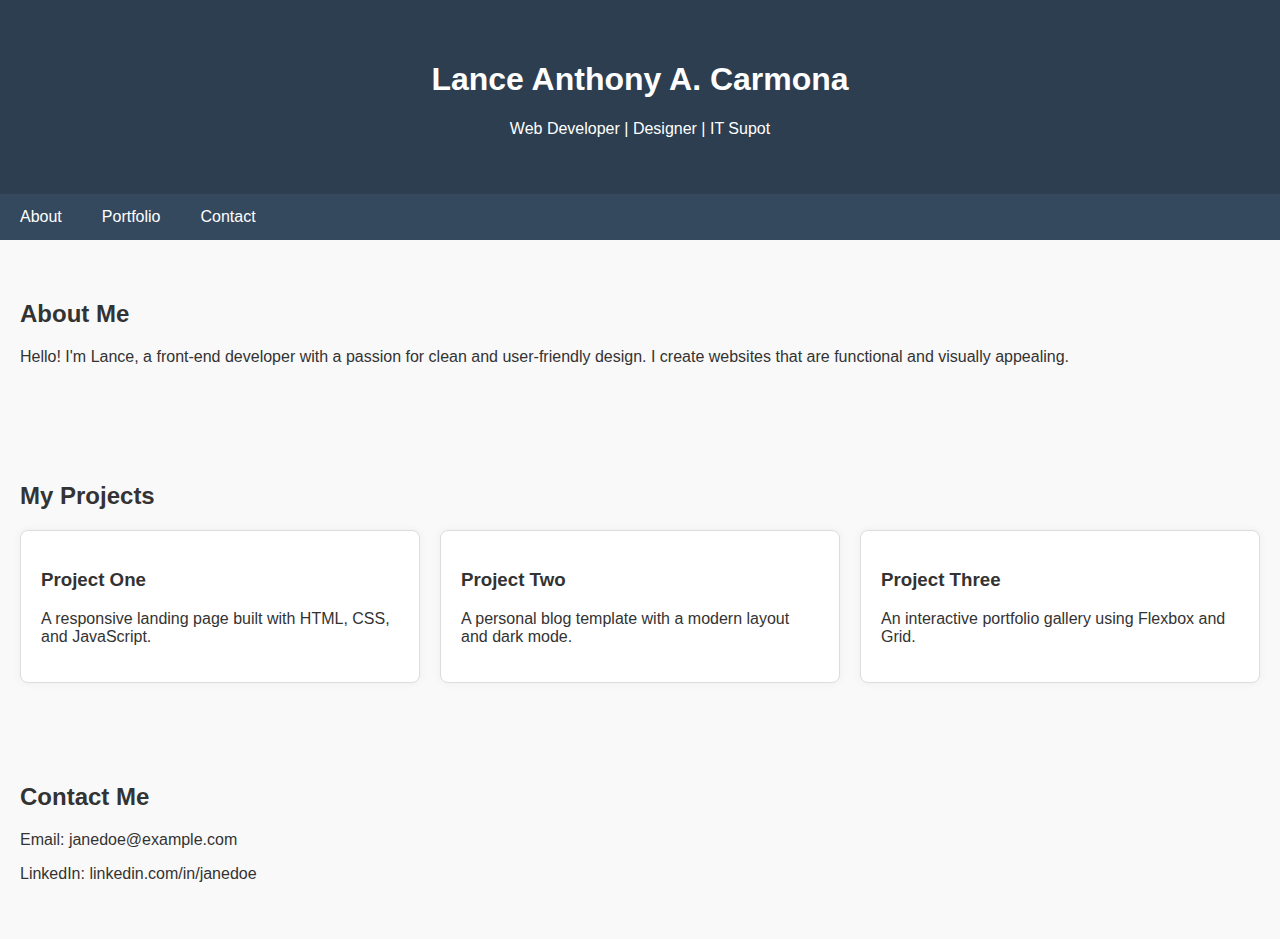
<file: index.html>
<!DOCTYPE html>
<html lang="en">
<head>
  <meta charset="UTF-8" />
  <meta name="viewport" content="width=device-width, initial-scale=1.0" />
  <title>My Portfolio</title>
  <style>
    body {
      margin: 0;
      font-family: 'Segoe UI', sans-serif;
      background-color: #f9f9f9;
      color: #333;
    }

    header {
      background-color: #2c3e50;
      color: white;
      padding: 40px 20px;
      text-align: center;
    }

    nav {
      background-color: #34495e;
      overflow: hidden;
    }

    nav a {
      float: left;
      display: block;
      color: white;
      padding: 14px 20px;
      text-decoration: none;
    }

    nav a:hover {
      background-color: #1abc9c;
      color: white;
    }

    section {
      padding: 40px 20px;
    }

    .projects {
      display: grid;
      grid-template-columns: repeat(auto-fit, minmax(250px, 1fr));
      gap: 20px;
    }

    .project {
      background-color: white;
      padding: 20px;
      border: 1px solid #ddd;
      border-radius: 8px;
      box-shadow: 0 0 10px rgba(0, 0, 0, 0.05);
    }

    footer {
      background-color: #2c3e50;
      color: white;
      text-align: center;
      padding: 20px;
    }
  </style>
</head>
<body>

  <header>
    <h1>Lance Anthony A. Carmona</h1>
    <p>Web Developer | Designer | IT Supot</p>
  </header>

  <nav>
    <a href="#about">About</a>
    <a href="#portfolio">Portfolio</a>
    <a href="#contact">Contact</a>
  </nav>

  <section id="about">
    <h2>About Me</h2>
    <p>Hello! I'm Lance, a front-end developer with a passion for clean and user-friendly design. I create websites that are functional and visually appealing.</p>
  </section>

  <section id="portfolio">
    <h2>My Projects</h2>
    <div class="projects">
      <div class="project">
        <h3>Project One</h3>
        <p>A responsive landing page built with HTML, CSS, and JavaScript.</p>
      </div>
      <div class="project">
        <h3>Project Two</h3>
        <p>A personal blog template with a modern layout and dark mode.</p>
      </div>
      <div class="project">
        <h3>Project Three</h3>
        <p>An interactive portfolio gallery using Flexbox and Grid.</p>
      </div>
    </div>
  </section>

  <section id="contact">
    <h2>Contact Me</h2>
    <p>Email: janedoe@example.com</p>
    <p>LinkedIn: linkedin.com/in/janedoe</p>
  </section>
</body>
</html>
</file>
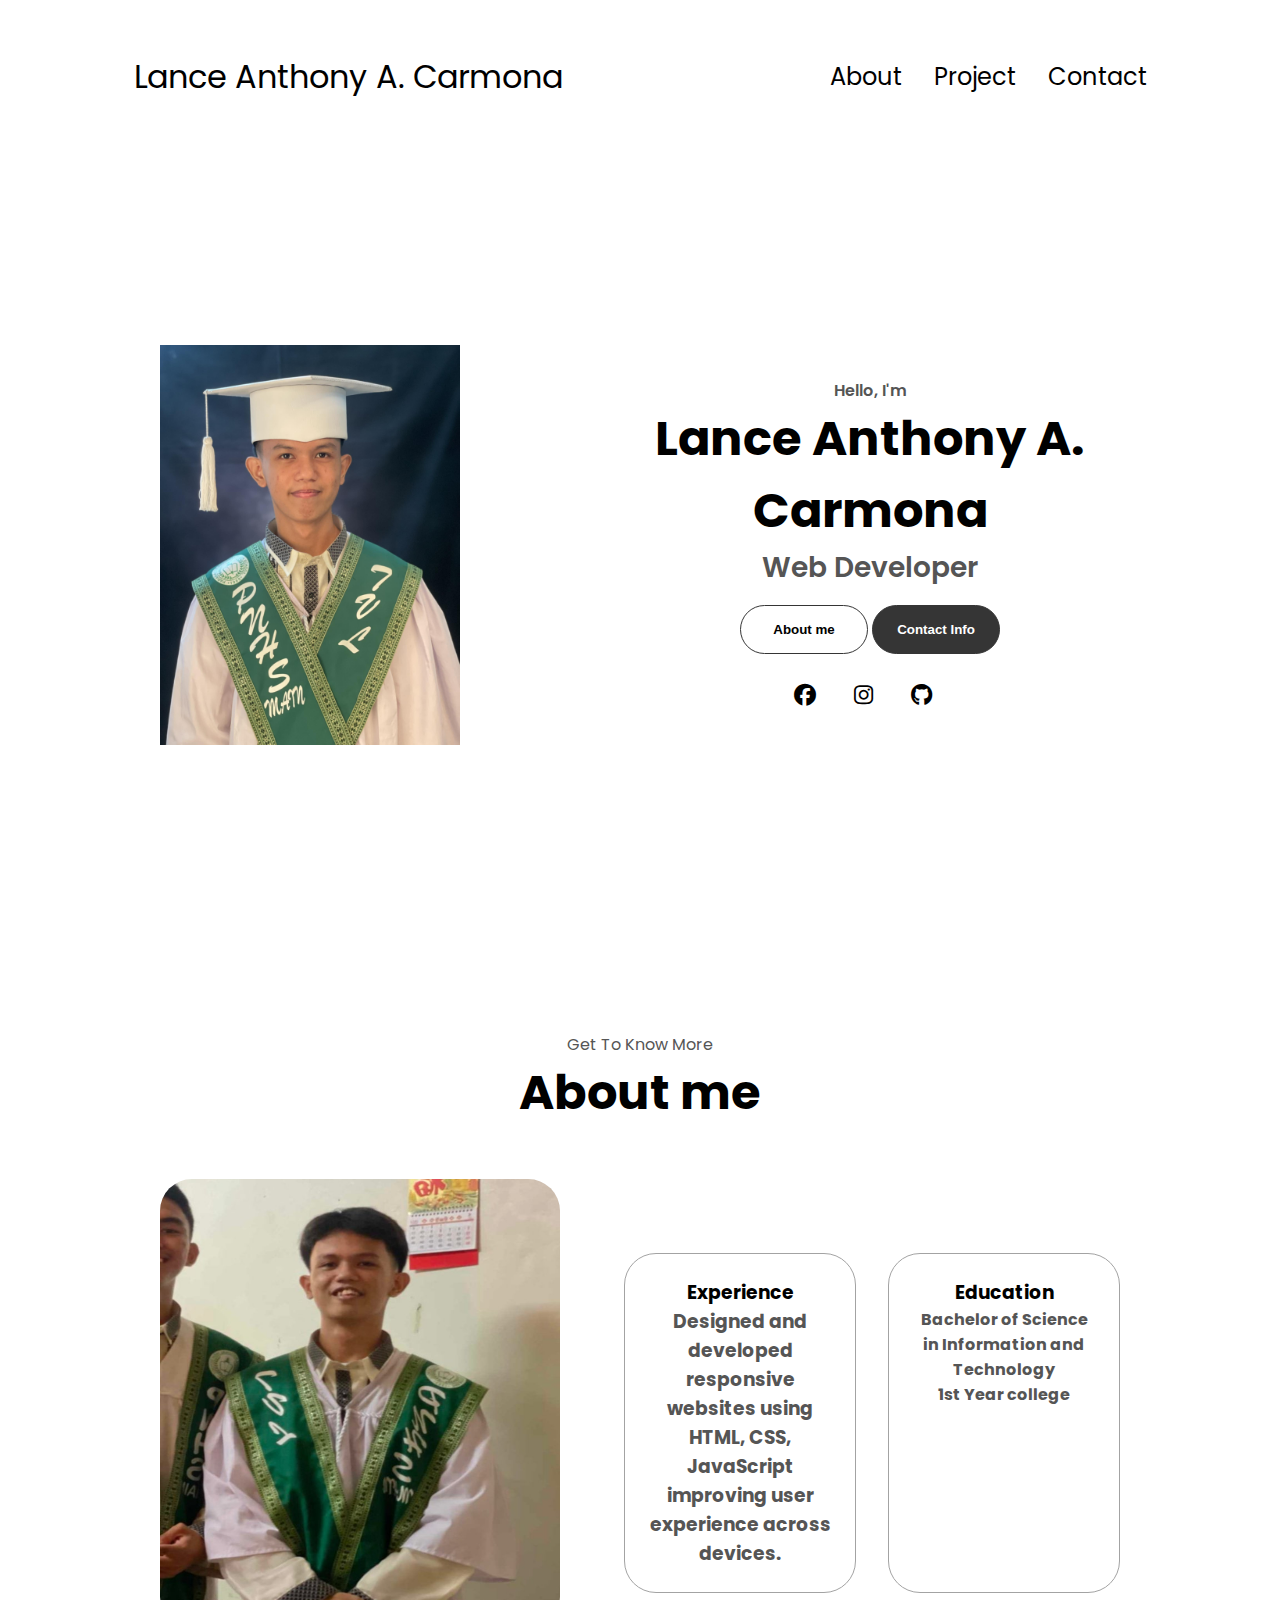
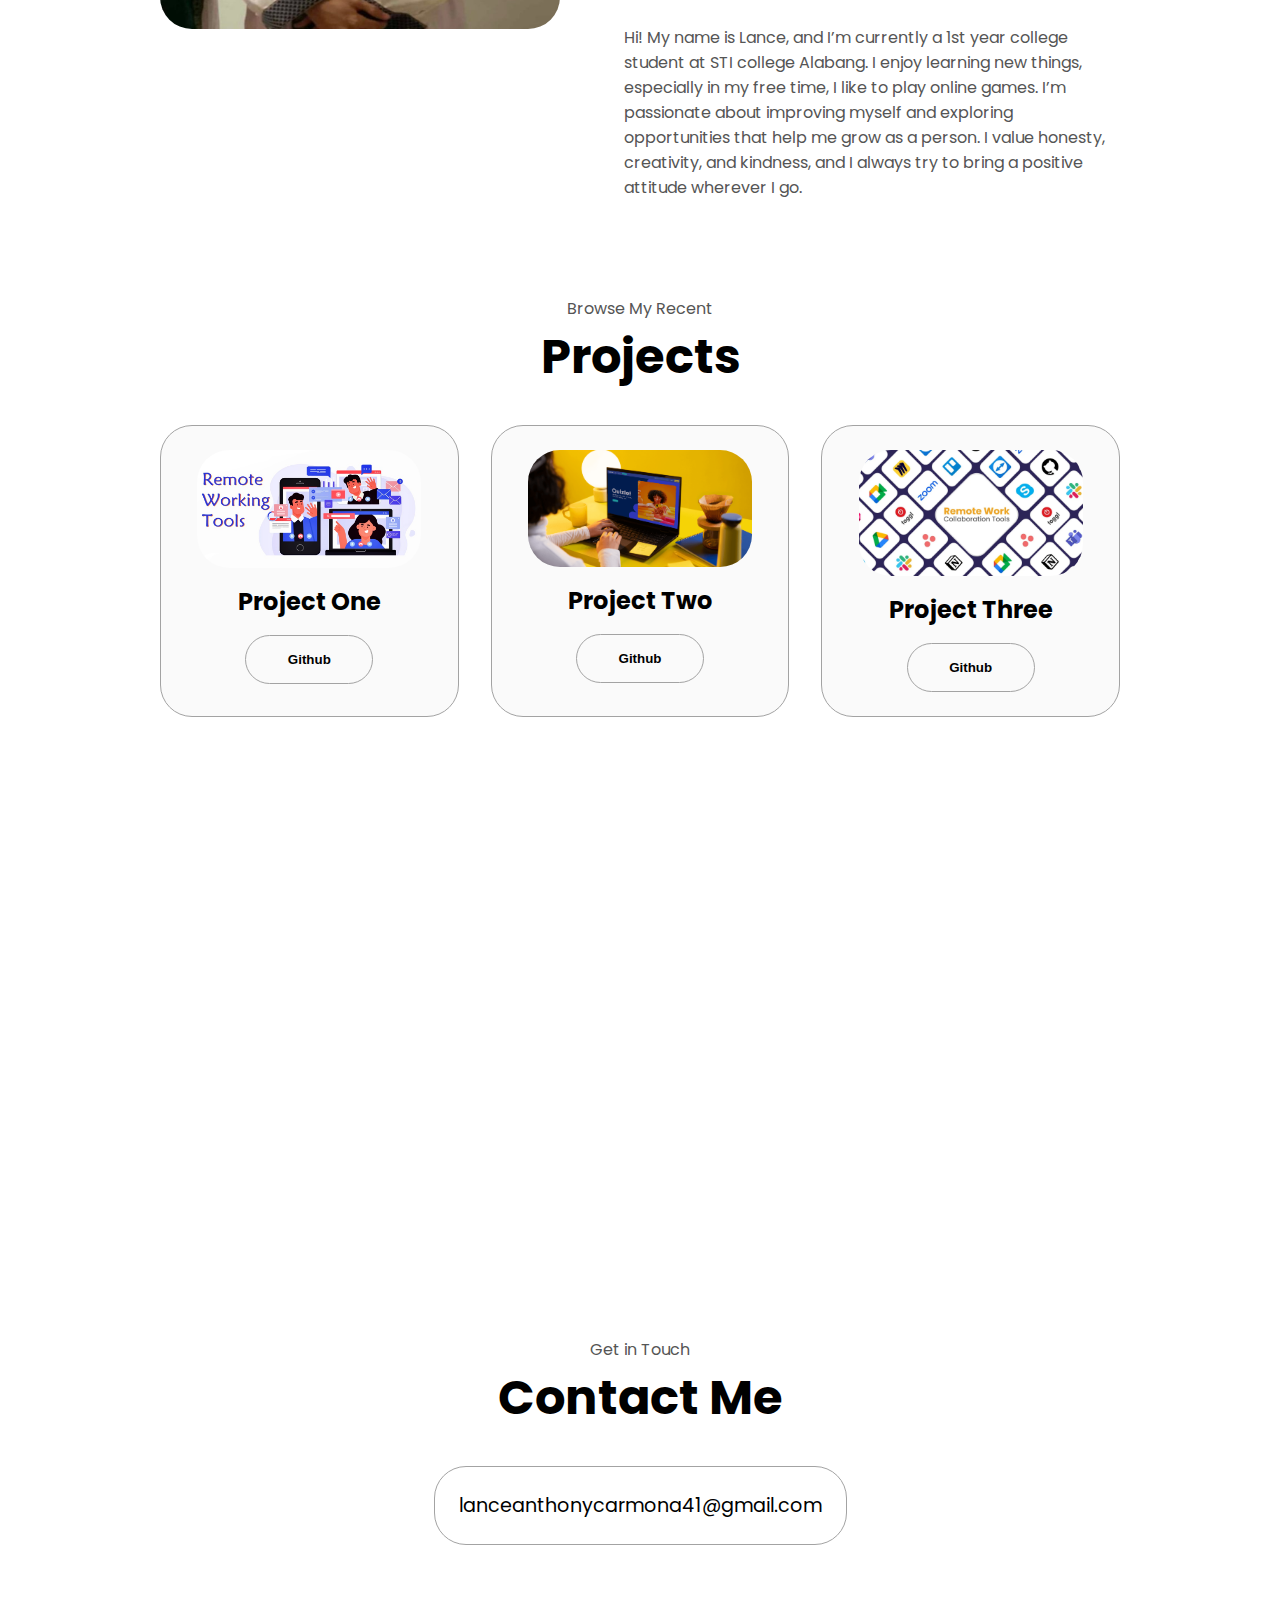
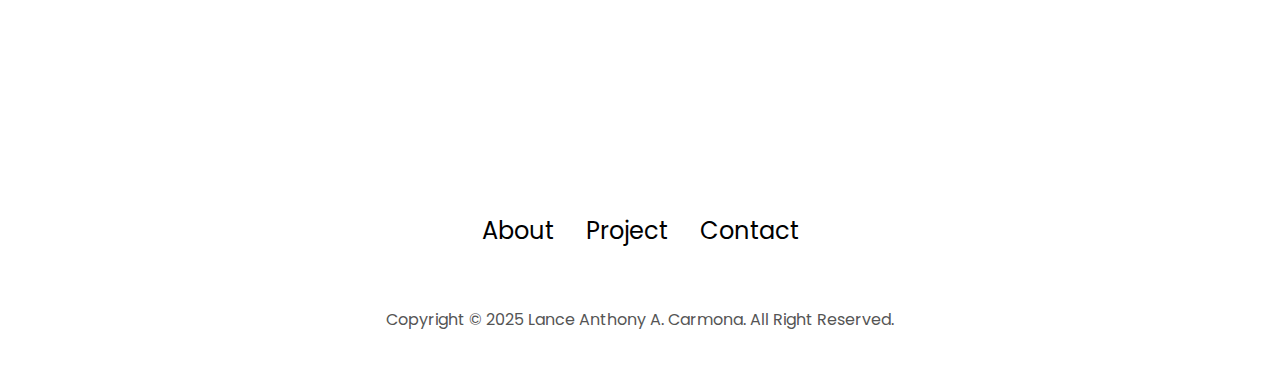
<file: Portfolio/index.html>
<!DOCTYPE html>
<html lang="en">
  <head>
    <meta charset="UTF-8">
    <meta http-equiv="X-UA-Compatible" content="IE-edge">
    <meta name="viewport" content="width=device-width, initial-scale=1.0">
    <title>Portfolio</title>
    <link rel="stylesheet" href="style.css">
    <link rel="stylesheet" href="media.css">
    <link rel="stylesheet" href="https://cdnjs.cloudflare.com/ajax/libs/font-awesome/6.7.2/css/all.min.css">
  </head>
  <body>
  <nav id="desktop-nav">
    <div class="logo">Lance Anthony A. Carmona</div>
    <div>
      <ul class="nav-links">
        <li><a href="#about">About</a></li>
        <li><a href="#project">Project</a></li>
        <li><a href="#contact">Contact</a></li>
      </ul>
    </div>
  </nav>
  <nav id="hamburger-nav">
    <div class="logo">Lance Anthony A. Carmona</div>
    <div class="hamburger-menu">
      <div class="hamburger-icon" onclick="toggleMenu()">
        <span></span>
        <span></span>
        <span></span>
      </div>
      <div class="menu-links">
        <li><a href="#about" onclick="toggleMenu()">About</a></li>
        <li><a href="#project" onclick="toggleMenu()">Projects</a></li>
        <li><a href="#contact" onclick="toggleMenu()">Contact</a></li>
      </div>
    </div>
  </nav>
  <section id="profile">
    <div class="section_pic-container">
      <img src="picture.jpeg" alt="lance profile">
    </div>
    <div class="section_text">
      <p class="section_text_p1">Hello, I'm</p>
      <h1 class="title">Lance Anthony A. Carmona</h1>
      <p class="section_text_p2">Web Developer</p>
      <button class="btn btn-color-2" onclick="location.href='./#about'">
        About me
      </button>
      <button class="btn btn-color-1" onclick="location.href='./#contact'">
        Contact Info
      </button>
      <br>
      <br>

      <div id="socials-container">
      <a href="#" class="btn"><i class="fa-brands fa-facebook" class="icon" onclick="location.href='https://www.facebook.com/lanceantony.camona'"></i></a>
      <a href="#" class="btn"><i class="fa-brands fa-instagram" class="icon" onclick="location.href='https://www.instagram.com/lanceeeee_05?igsh=Z2tqM2ZzcnJnb2Jz'"></i></a>
      <a href="#" class="btn"><i class="fa-brands fa-github" class="icon" onclick="location.href='https://github.com/lancee23'"></i></a>
    </div>
    </div>
    
  </section>
  <section id="about">
    <p class="section_text_p1">Get To Know More</p>
    <h1 class="title">About me</h1>
    <br>
    <br>

    <div class="section-container">
      <div class="section_pic-containers">
        <img src="picture3.jpeg" alt="Profile pic" class="about-pic"/>
      </div>
      <div class="about-details-container">
        <div class="about-containers">
          <div class="details-container">
              <h3>Experience<h3>
                <p>Designed and developed responsive websites using HTML, CSS, JavaScript improving user experience across devices.</p>
          </div>
          <div class="details-container">
              <h3>Education</h3>
                <p><b>Bachelor of Science in Information and Technology<br /> 1st Year college</b></p>
            </div>
        </div>
        <div class="text-container">
          <p>Hi! My name is Lance, and I’m currently a 1st year college student at STI college Alabang. I enjoy learning new things, especially in my free time, I like to play online games. I’m passionate about improving myself and exploring opportunities that help me grow as a person. I value honesty, creativity, and kindness, and I always try to bring a positive attitude wherever I go.

          </p>
        </div>
      </div>
    </div>
  </section>
  <section id="project">
    <p class="section_text_p1">Browse My Recent</p>
    <h1 class="title">Projects</h1>
    <div class="experience-details-container">
      <div class="about-containers">
        <div class="details-container color-container">
          <div class="btn-container">
            <img src="Projectlast.jpg" alt="Project" class="project-img"/>
          </div>
          <h2 class="experience-sub-title project-title">Project One</h2>
          <div class="btn-container">
            <button class="btn btn-color-2 project-btn"
            onclick="location.href='https://github.com/lancee23">
          Github</button>
          </div>
           
        </div>
        <div class="details-container color-container">
          <div class="btn-container">
            <img src="Project.png" alt="Project" class="project-img"/>
          </div>
          <h2 class="experience-sub-title project-title">Project Two</h2>
          <div class="btn-container">
            <button class="btn btn-color-2 project-btn"
            onclick="location.href='https://github.com/lancee23">
          Github</button>
          </div>
           
        </div>
        <div class="details-container color-container">
          <div class="btn-container">
            <img src="Project3.webp" alt="Project" class="project-img"/>
          </div>
          <h2 class="experience-sub-title project-title">Project Three</h2>
          <div class="btn-container">
            <button class="btn btn-color-2 project-btn"
            onclick="location.href='https://github.com/lancee23">
          Github</button>
          </div>
           
        </div>
      </div>
    </div>
    
  </section>
  <section id="contact">
    <p class="section_text_p1">Get in Touch</p>
    <h1 class="title">Contact Me</h1>
    <div class="contact-info-upper-container">
      <div class="contact-info-container">
        <p><a href="mailto:lanceanthonycarmona41@gmail.com">lanceanthonycarmona41@gmail.com</a></p>
        
      </div>
    </div>
  </section>
  <footer>
    <nav>
      <div class="nav-links-container">
        <ul class="nav-links">
        <li><a href="#about">About</a></li>
        <li><a href="#project">Project</a></li>
        <li><a href="#contact">Contact</a></li>
        </ul>
      </div>
    </nav>
    <p>Copyright &#169; 2025 Lance Anthony A. Carmona. All Right Reserved.</p>
  </footer>
  <script src="script.js"></script>
  </body>
</html>
</file>
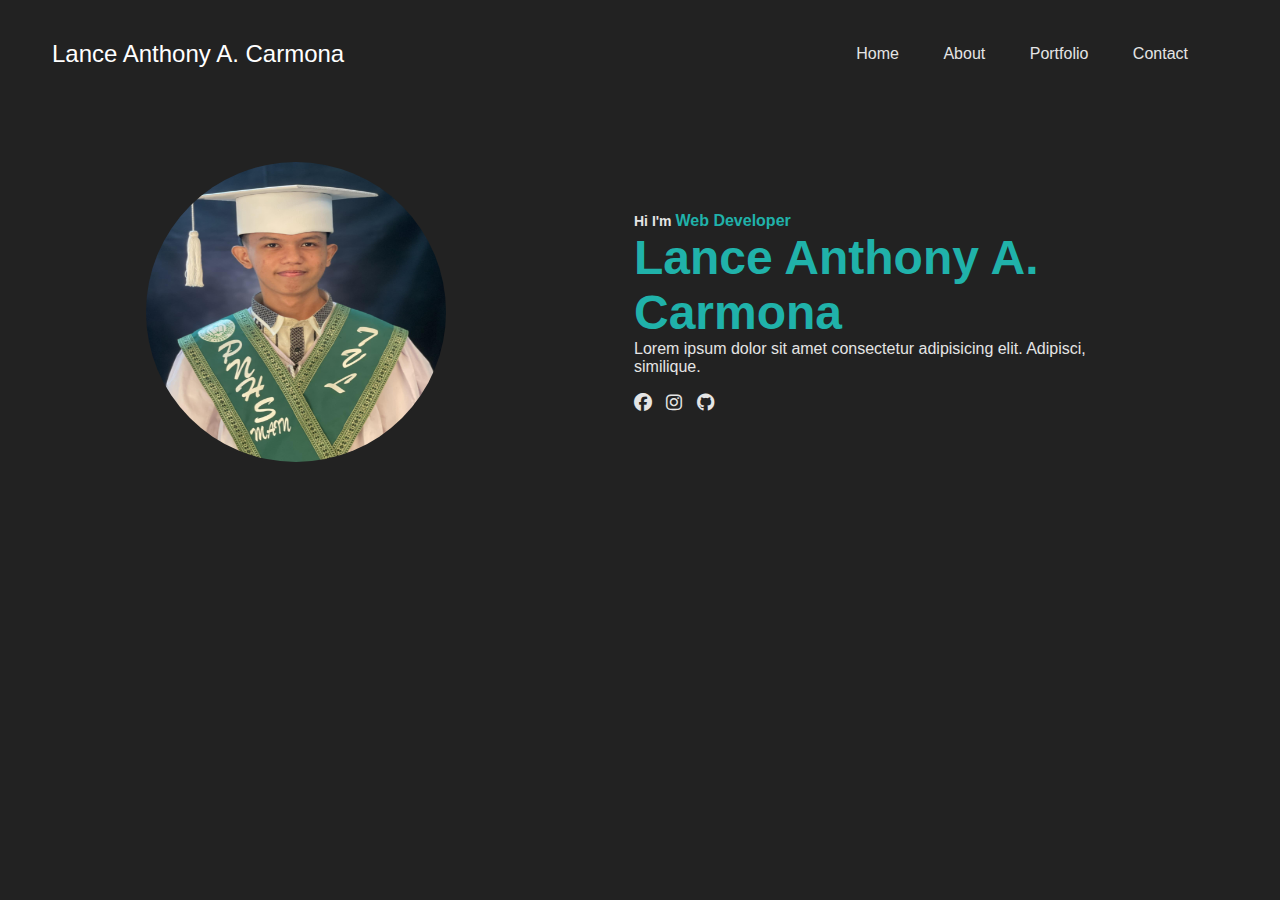
<file: Lance.html>
<!DOCTYPE html>
<html lang="en">
    <head>
        <meta charset="UTF-8">
        <meta http-equiv="X-UA-Compatible" content="IE-edge">
        <meta name="viewport" content="width=device-width, initial-scale=1.0">
        <title>My portfolio</title>
        <link rel="stylesheet" href="Lancecute.css">
        <link rel="stylesheet" href="https://cdnjs.cloudflare.com/ajax/libs/font-awesome/6.7.2/css/all.min.css"
    </head>
    <body>
        <div class="hero-header">
            <div class="wrapper">
                <header>
                    <div class="logo">
                        
                        <div class="logo-text">Lance Anthony A. Carmona</div>
                    </div>
                    <nav>
                        <div class="togglebtn">
                            <span></span>
                            <span></span>
                            <span></span>
                        </div>
                        <ul class="navlinks">
                            <li><a href="#">Home</a></li>
                            <li><a href="#">About</a></li>
                            <li><a href="#">Portfolio</a></li>
                            <li><a href="#">Contact</a></li>
                        </ul>
                    </nav>
                </header>
                <div class="container">
                    <div class="hero-pic">
                        <img src="picture.jpeg" alt="profile pic">
                    </div>
                    <div class="hero-text">
                        <h5>Hi I'm <span class="">Web Developer</span></h5>
                        <h1>Lance Anthony A. Carmona</h1>
                        <p>Lorem ipsum dolor sit amet consectetur adipisicing elit. Adipisci, similique.</p>
                        <br>

                        <div class="social">
                            <a href="#" class="btn"><i class="fa-brands fa-facebook"></i></a>
                            <a href="#" class="btn"><i class="fa-brands fa-instagram"></i></a>
                            <a href="#" class="btn"><i class="fa-brands fa-github"></i></a>
                        </div>
                    </div>
                </div>
            </div>
        </div>
        <script>
            var togglebtn=document.querySelector(".togglebtn");
            var nav=document.querySelector(".navlinks");
            var links=document.querySelector(".navlinks li");

            togglebtn.addEventListener("click", function(){
                this.classList.toggle("click");
                nav.classList.toggle("open");
            })
        </script>
    </body>
</html>
</file>
<file: Portfolio/style.css>
@import url("https://fonts.googleapis.com/css2?family=Poppins:wght@300,400;500;600&display=swap");

* {
    margin: 0;
    padding: 0;
}
body {
    font-family: "Poppins", sans-serif;
}
html {
    scroll-behavior: smooth;
}
p {
    color: rgb(85, 85, 85);
}
/* The transistion*/
a,
.btn{
    transition: all 300ms ease;
}

/* Desktop nav*/
nav,
.nav-links {
    display: flex;
}
nav {
    justify-content: space-around;
    align-items: center;
    height: 17vh;
}
.nav-links {
    gap: 2rem;
    list-style: none;
    font-size: 1.5rem;
}
a {
    color: black;
    text-decoration: none;
    text-decoration-color: white;
}
a:hover {
    color: gray;
    text-decoration: underline;
    text-underline-offset: 1rem;
    text-decoration-color: rgb(181, 181, 181);
}
.logo {
    font-size: 2rem;
}
.logo:hover {
    cursor: default;
}

/*hamburger menu*/
#hamburger-nav {
    display: none;
}
.hamburger-menu {
    position: relative;
    display: inline-block;
}
.hamburger-icon {
    display: flex;
    flex-direction: column;
    justify-content: space-between;
    height: 24px;
    width: 30px;
    cursor: pointer;
}
.hamburger-icon span {
    width: 100%;
    height: 2px;
    background-color: black;
    transition: all 0.3 ease-in-out;
}
.menu-links {
    position: absolute;
    top: 100%;
    right: 0;
    background-color: white;
    width: fit-content;
    max-height: 0;
    overflow: hidden;
    transition: all 0.3 ease-in-out;
}
.menu-links a {
    display: block;
    padding: 10px;
    text-align: center;
    font-size: 1.5rem;
    color: black;
    text-decoration: none;
    transition: all 0.3 ease-in-out;
}
.menu-links li {
    list-style: none;
}
.menu-links.open {
    max-height: 300px;
}
.hamburger-icon.open span:first-child {
    transform: rotate(45deg) translate(10px, 5px);
}
.hamburger-icon.open span:nth-child(2) {
    opacity: 0;
}
.hamburger-icon.open span:last-child {
    transform: rotate(-45deg) translate(10px, -5px);
}
.hamburger-icon span:first-child {
    transform: none;
}
.hamburger-icon span:first-child {
    opacity: 1;
}
.hamburger-icon span:first-child {
    transform: none;
}

/*Sections*/
section {
    padding-top: 4vh;
    height: 96vh;
    margin: 0 10rem;
    box-sizing: border-box;
    min-height: fit-content;
}
.section-container {
    display: flex;
}

/*Profile Section*/
#profile {
    display: flex;
    justify-content: center;
    gap: 5rem;
    height: 80vh;
}
.section_pic-container {
    display: flex;
    height: 400px;
    width: 400px;
    margin: auto 0;
    
}

.section_text {
    max-width: 500px;
    align-self: center;
    text-align: center;
}
.section_text p {
    font-weight: 600;
}
.section_text_p1{
    text-align: center;
}
.section_text_p2 {
    font-size: 1.75rem;
    margin-bottom: 1rem;
}
.title {
    font-size: 3rem;
    text-align: center;
}
#socials-container {
    font-size: 22px;
    margin-right: 14px;
    
}

#about img{
    height: 450px;
    width: 400px;
}

/*Icon*/
.icon {
    cursor: pointer;
    height: 2rem;
}

/* Button */
.btn-container {
    display: flex;
    justify-content: center;
    gap: 1rem;
}
.btn {
    font-weight: 600;
    transition: all 300ms ease;
    padding: 1rem;
    width: 8rem;
    border-radius: 2rem;
}
.btn-color-1,
.btn-color-2 {
    border: rgb(53, 53, 53) 0.1rem solid;
}
.btn-color-1:hover,
.btn-color-2:hover {
    cursor: pointer;
}
.btn-color-1,
.btn-color-2:hover {
    background: rgb(53, 53, 53);
    color: white;
}

.btn-color-1:hover {
    background: rgb(0, 0, 0);
}
.btn-color-2 {
    background: none;
}
.btn-color-2:hover {
    border: rgb(255, 255, 255) 0.1rem solid;
}
.btn-container {
    gap: 1rem;

}

/* About Section*/
#about {
    position: relative;
}
.about-containers {
    gap: 2rem;
    margin-bottom: 2rem;
    margin-top: 2rem;
}
.about-details-container {
    justify-content: center;
    flex-direction: column;
}
.about-containers,
.about-details-container {
    display: flex;
}
.about-pic {
    border-radius: 2rem;
}
.details-container {
    padding: 1.5rem;
    flex: 1;
    background: white;
    border-radius: 2rem;
    border: rgb(53, 53, 53) 0.1rem solid;
    border-color: rgb(163, 163, 163);
    text-align: center;
}
.section-container {
    gap: 4rem;
    height: 80%;
}
.section_pic-container {
    height: 400px;
    width: 400px;
    margin: auto 0;
}

/*Portfolio*/
#project {
    position: relative;
}
.color-container {
    border-color: rgb(163, 163, 163);
    background: rgb(250, 250, 250);
}
.project-img {
    border-radius: 2rem;
    width: 90%;
    height: 90%;
}
.project-title {
    margin: 1rem;
    color: black;
}
.project-btn {
    color: black;
    border-color: rgb(163, 163, 163);
}

#contact {
    display: flex;
    justify-content: center;
    flex-direction: column;
    height: 70vh;
}
.contact-info-upper-container{
    display: flex;
    justify-content: center;
    border-radius: 2rem;
    border: rgb(53, 53, 53) 0.1rem solid;
    border-color: rgb(163, 163, 163);
    background: (250, 250, 250);
    margin: 2rem auto;
    padding: 0.5rem;
}
.contact-info-container {
    display: flex;
    align-items: center;
    justify-content: center;
    gap: 0.5rem;
    margin: 1rem;
}
.contact-info-container p {
    font-size: larger;
}
/* Footer*/

footer {
    height: 26vh;
    margin: 0 1rem;
}
footer p {
    text-align: center;

}
</file>
<file: Portfolio/media.css>
@media screen and (max-width: 1400px) {
    #profile {
        height: 83vh;
        margin-bottom: 6rem;
    }
    .about-containers {
        flex-wrap: wrap;
    }
}

@media screen and (max-width: 1200px) {
    #desktop-nav {
        display: none;
    }
    #hamburger-nav {
        display: flex;
    }
    #experience,
    .experience-details-container {
        margin-top: 2rem;
    }
    #profile,
    .section-container {
        display: block;
    }
    section,
    .section-container {
        height: fit-content;
    }
    section {
        margin: 0 5%;
    }
    .section_pic-container{
        width: 275px;
        height: 275px;
        margin: 0 auto 2rem;
    }
    .about-containers {
        margin-top: 0;
    }
}

@media screen and (max-width: 600px) {
    #contact,
    footer {
        height: 40vh;
    }
    #profile {
        height: 83vh;
        margin-bottom: 0;
    }
    article {
        font-size: 1rem;
    }
    footer nav {
        height: fit-content;
        margin-bottom: 2rem;
    }
    .about-containers, .contact-info-upper-container, btn-container {
        flex-wrap: wrap;
    }
    .contact-info-container {
        margin: 0;
    }
    .contact-info-container p,
    .nav-links li a {
        font-size: 1rem;
    }
    .experience-sub-title {
        font-size: 1.25rem;
    }
    .logo {
        font-size: 1.5rem;
    }
    .nav-links {
        flex-direction: column;
        gap: 0.5rem;
        text-align: center;
    }
    .section_pic-container {
        width: auto;
        height: 46vw;
        justify-content: center;
    }
    .section_text_p2 {
        font-size: 1.25rem;
    }
    .title {
        font-size: 2rem;
    }
    .text-container {
        text-align: justify;
    }
}
</file>
<file: Lancecute.css>
*{
    box-sizing: border-box;
    padding: 0;
    margin: 0;
    font-family: poppins,sans-serif;
    text-decoration: none;
}
html{
    scroll-behavior: smooth;
}
body{
    overflow-x: hidden;
}
.hero-header{
    width: 100%;
    height: 100%;
    min-height: 100vh;
    background: #222;
}
.wrapper{
    width:1280px;
    max-width: 95%;
    margin:0 auto;
    padding: 0 20px;
}
header{
    padding: 40px 0 30px;
    display: flex;
    justify-content: space-between;
    align-items: center;
    flex-wrap: wrap;
}
.logo{
    display: inline-flex;
    justify-content: center;
    align-items: center;
}
.logo .logo-text{
    font-size: 24px;
    font-weight: 500;
    color: white;
}
nav .togglebtn{
    width: 35px;
    height: 35px;
    position: absolute;
    top: 45px;
    right: 3%;
    z-index: 5;
    cursor: pointer;
    display: none;
}
nav .togglebtn span{
    display: block;
    background-color: lightseagreen;
    margin: 5px 0px;
    width: 100%;
    height: 3px;
    transition: 0.3;
    transition-property: transform, opacity;
}
nav .navlinks{
    list-style-type: none;
}
nav .navlinks li{
    display: inline-block;
}
nav .navlinks a{
    color: #e5e5e5;
    margin-right: 2.5rem;
}
.container{
    display: flex;
    justify-content: space-around;
    align-items: center;
    padding-top: 4rem;
}
.container .hero-pic{
    width: 300px;
    height: 300px;
    border-radius: 50%;
    overflow: hidden;
    

}
.hero-pic img{
    height: 100%;
    width: 100%;
}
.hero-text{
    max-width: 500px;
    display: flex;
    flex-direction: column;
}
.hero-text h5{
    color: #e5e5e5;
    font-size: 14px;
}
.hero-text h5 span{
    color: lightseagreen;
    font-size: 16px;
}
.hero-text h1{
    color: lightseagreen;
    font-size: 3rem;
}
.hero-text p{
    color: #e5e5e5;

}
.hero-text .social i{
    color: #e5e5e5;
    font-size: 18px;
    margin-right: 10px;
    transition: 0.5s;
}
.hero-text .social i:hover{
    color: lightseagreen;
    transform: rotate(360deg);
}
@media(max-width:930px)
{
    nav .togglebtn{
        display: initial;
    }
    .click {
        top: 45px;
    }
    .click span{
        position: absolute;
        margin-top: 12px;
    }
    .click span:first-child{
        transform: rotate(-40deg);
    }
    .click span:nth-child(2)
    {
        opacity: 0;
        margin: 0;
    }
    .click span:last-child{
        transform: rotate(45deg);
        top: 0;
    }
    nav .navlinks{
        position: absolute;
        top: 110px;
        right: -100%;
        bottom: 0;
        width: 60%;
        height: 100vh;
        background-color: #222;
        z-index: 3;
        box-shadow: 5px 13px 30px rgba(0,0,0,0.1);
        transition: 0.5s;
        padding: 25px 0px;
    }
    nav .navlinks li{
        display: block;   
    }
    nav .navlinks li a{
        display: block;
        margin-bottom: 15px;
        text-align: center;
    }
    nav .navlinks.open{
        right: 0;
        
    }
}
@media(max-width:768px)
{
    .container{
        flex-direction: column;
        padding-top: 2rem;
    }
    .hero-text{
        padding: 40px 0px;
    }
}
</file>
